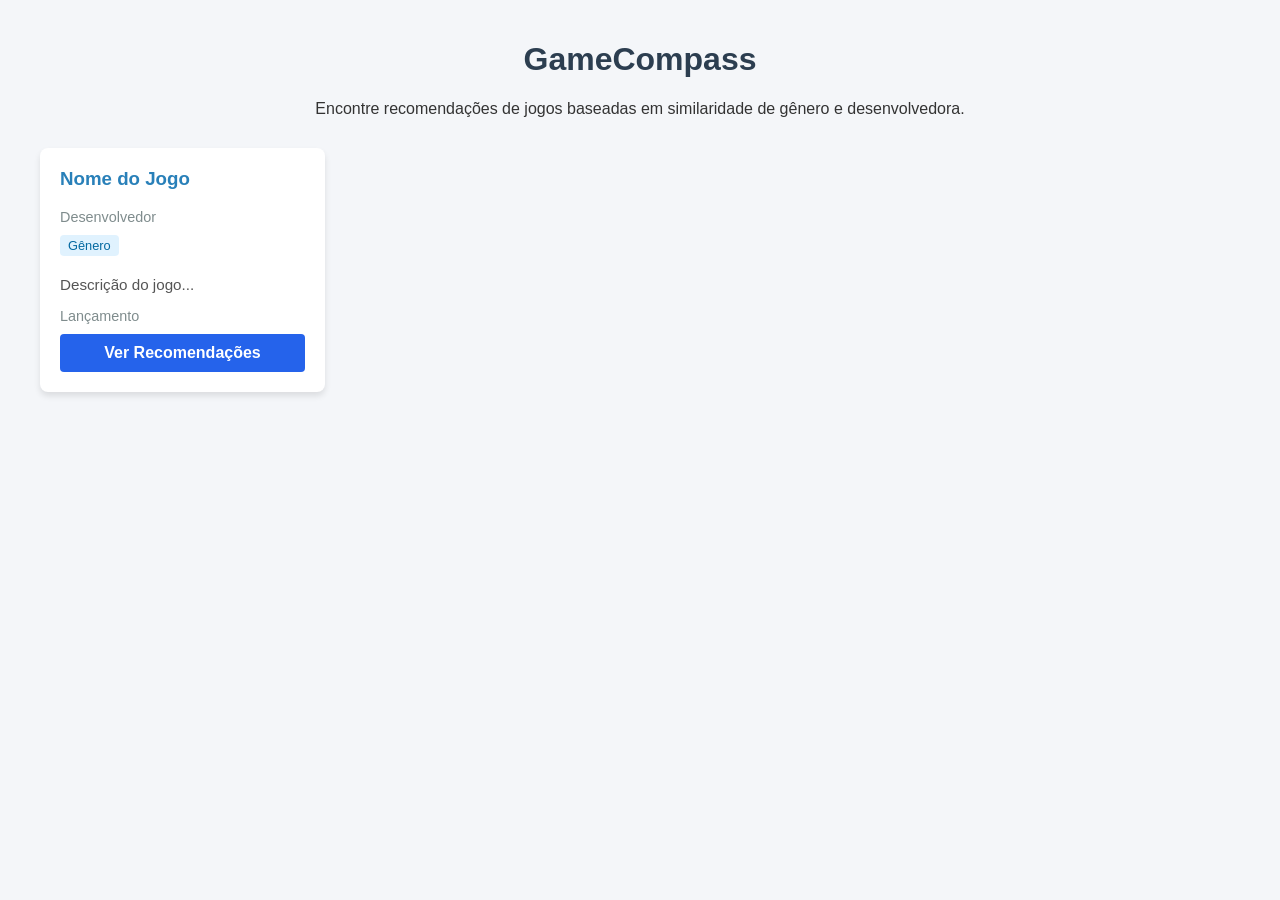
<file: ${project.build.directory}/classes/templates/index.html>
<!DOCTYPE html>
<html xmlns:th="http://www.thymeleaf.org">
<head>
    <meta charset="UTF-8">
    <title>GameCompass - Catálogo de Jogos</title>
    <style>
        body { font-family: Arial, sans-serif; background-color: #f4f6f9; margin: 0; padding: 20px; color: #333; }
        header { text-align: center; margin-bottom: 30px; }
        h1 { color: #2c3e50; }
        .container { max-width: 1200px; margin: 0 auto; display: grid; grid-template-columns: repeat(auto-fill, minmax(280px, 1fr)); gap: 20px; }
        .card { background: #fff; border-radius: 8px; box-shadow: 0 4px 6px rgba(0,0,0,0.1); padding: 20px; display: flex; flex-direction: column; justify-content: space-between; }
        .card h3 { margin-top: 0; color: #2980b9; }
        .dev { font-size: 0.9em; color: #7f8c8d; margin-bottom: 10px; }
        .desc { font-size: 0.95em; color: #555; margin-bottom: 15px; flex-grow: 1; }
        .genres { margin-bottom: 15px; }
        .badge { display: inline-block; background: #e0f2fe; color: #0369a1; padding: 3px 8px; border-radius: 4px; font-size: 0.8em; margin-right: 5px; margin-bottom: 5px; }
        .btn { display: block; text-align: center; background: #2563eb; color: #fff; padding: 10px; border-radius: 4px; text-decoration: none; font-weight: bold; transition: background 0.2s; }
        .btn:hover { background: #1d4ed8; }
    </style>
</head>
<body>
    <header>
        <h1>GameCompass</h1>
        <p>Encontre recomendações de jogos baseadas em similaridade de gênero e desenvolvedora.</p>
    </header>
    <div class="container">
        <div class="card" th:each="jogo, stat : ${jogos}">
            <div>
                <h3 th:text="${jogo.nome}">Nome do Jogo</h3>
                <div class="dev" th:text="'Desenvolvedor: ' + ${jogo.desenvolvedor}">Desenvolvedor</div>
                <div class="genres">
                    <span class="badge" th:each="genero : ${jogo.generos}" th:text="${genero}">Gênero</span>
                </div>
                <p class="desc" th:text="${jogo.descricao}">Descrição do jogo...</p>
                <p class="dev" th:if="${jogo.dataLancamento != null}" th:text="'Lançamento: ' + ${#temporals.format(jogo.dataLancamento, 'dd/MM/yyyy')}">Lançamento</p>
            </div>
            <a class="btn" th:href="@{/jogos/{index}/recomendacoes(index=${stat.index})}">Ver Recomendações</a>
        </div>
    </div>
</body>
</html>
</file>
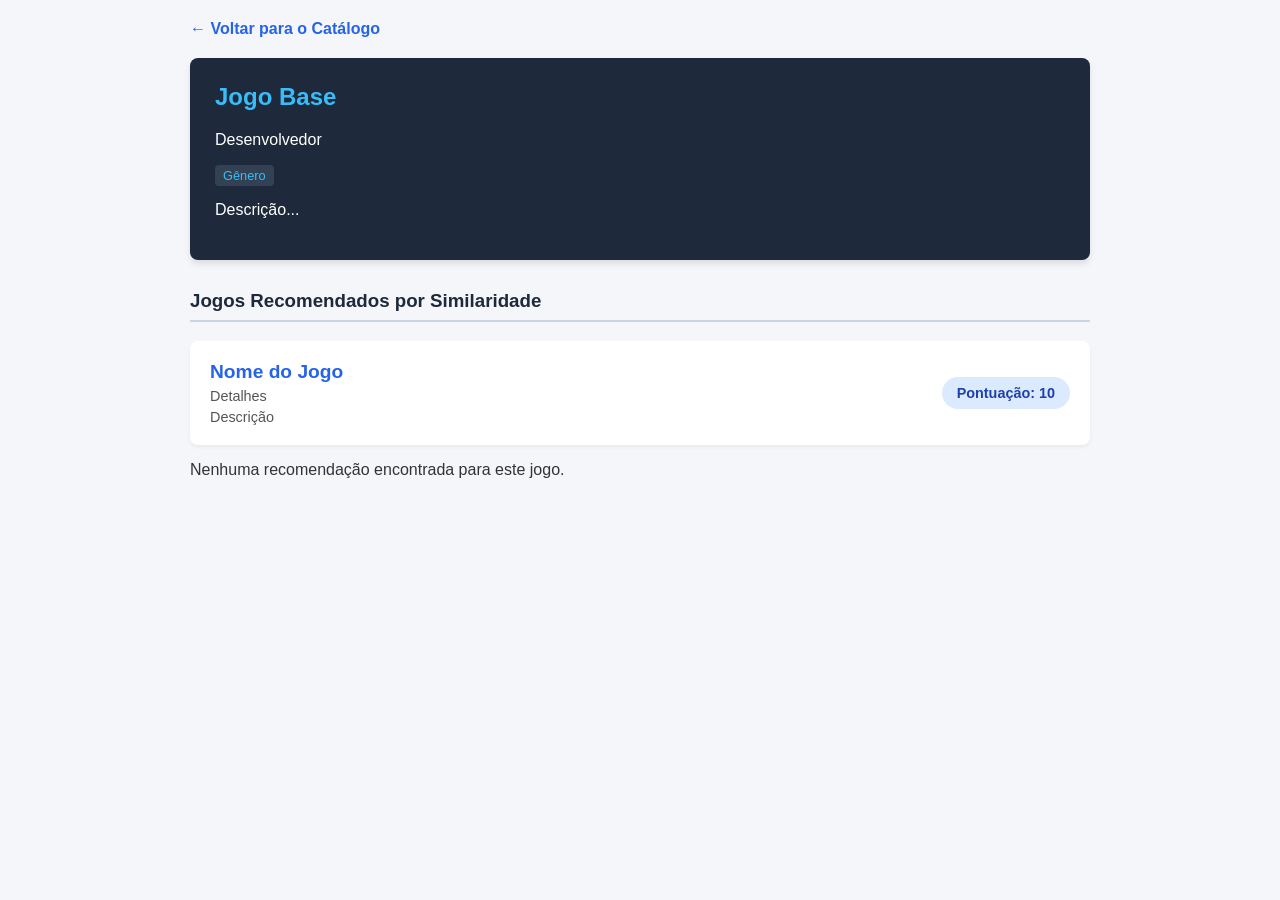
<file: ${project.build.directory}/classes/templates/recomendacoes.html>
<!DOCTYPE html>
<html xmlns:th="http://www.thymeleaf.org">
<head>
    <meta charset="UTF-8">
    <title>GameCompass - Recomendações</title>
    <style>
        body { font-family: Arial, sans-serif; background-color: #f4f6f9; margin: 0; padding: 20px; color: #333; }
        .container { max-width: 900px; margin: 0 auto; }
        .back-link { display: inline-block; margin-bottom: 20px; color: #2563eb; text-decoration: none; font-weight: bold; }
        .back-link:hover { text-decoration: underline; }
        .base-card { background: #1e293b; color: #fff; border-radius: 8px; padding: 25px; margin-bottom: 30px; box-shadow: 0 4px 6px rgba(0,0,0,0.1); }
        .base-card h2 { margin-top: 0; color: #38bdf8; }
        .badge { display: inline-block; background: #334155; color: #38bdf8; padding: 3px 8px; border-radius: 4px; font-size: 0.8em; margin-right: 5px; }
        h3 { color: #1e293b; border-bottom: 2px solid #cbd5e1; padding-bottom: 8px; }
        .rec-list { display: flex; flex-direction: column; gap: 15px; }
        .rec-card { background: #fff; border-radius: 8px; padding: 20px; box-shadow: 0 2px 4px rgba(0,0,0,0.05); display: flex; justify-content: space-between; align-items: center; }
        .rec-info h4 { margin: 0 0 5px 0; color: #2563eb; font-size: 1.2em; }
        .rec-info p { margin: 5px 0 0 0; color: #555; font-size: 0.9em; }
        .score { background: #dbeafe; color: #1e40af; padding: 8px 15px; border-radius: 20px; font-weight: bold; font-size: 0.9em; white-space: nowrap; }
    </style>
</head>
<body>
    <div class="container">
        <a class="back-link" href="/jogos">&larr; Voltar para o Catálogo</a>

        <div class="base-card" th:if="${jogoBase != null}">
            <h2 th:text="${jogoBase.nome}">Jogo Base</h2>
            <p th:text="'Desenvolvedor: ' + ${jogoBase.desenvolvedor}">Desenvolvedor</p>
            <div>
                <span class="badge" th:each="g : ${jogoBase.generos}" th:text="${g}">Gênero</span>
            </div>
            <p th:text="${jogoBase.descricao}" style="margin-top: 15px;">Descrição...</p>
        </div>

        <h3>Jogos Recomendados por Similaridade</h3>

        <div class="rec-list" th:if="${recomendacoes != null and !recomendacoes.isEmpty()}">
            <div class="rec-card" th:each="rec : ${recomendacoes}">
                <div class="rec-info">
                    <h4 th:text="${rec.jogo.nome}">Nome do Jogo</h4>
                    <p th:text="'Desenvolvedor: ' + ${rec.jogo.desenvolvedor} + ' | Gêneros: ' + ${#strings.arrayJoin(rec.jogo.generos, ', ')}">Detalhes</p>
                    <p th:text="${rec.jogo.descricao}">Descrição</p>
                </div>
                <div class="score" th:text="'Pontuação: ' + ${rec.pontuacao}">Pontuação: 10</div>
            </div>
        </div>

        <p th:if="${recomendacoes == null or recomendacoes.isEmpty()}">Nenhuma recomendação encontrada para este jogo.</p>
    </div>
</body>
</html>
</file>
